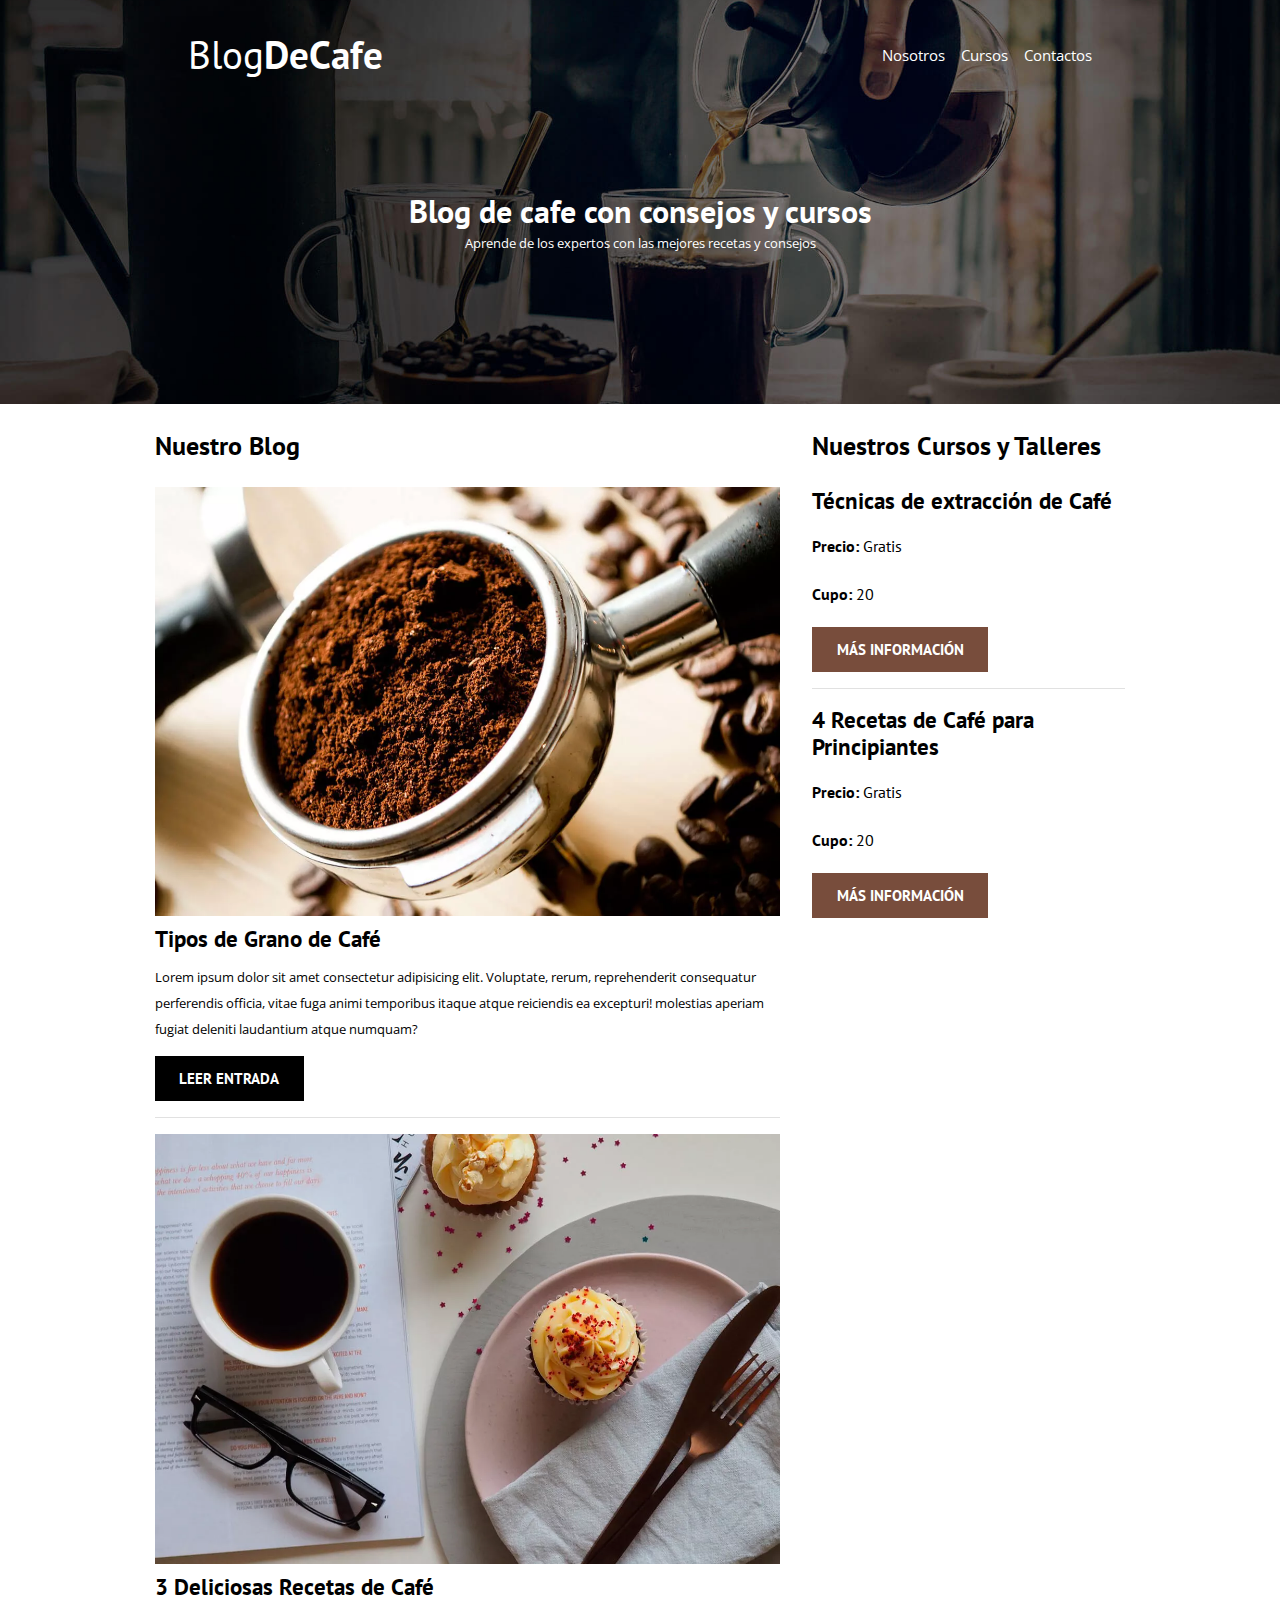
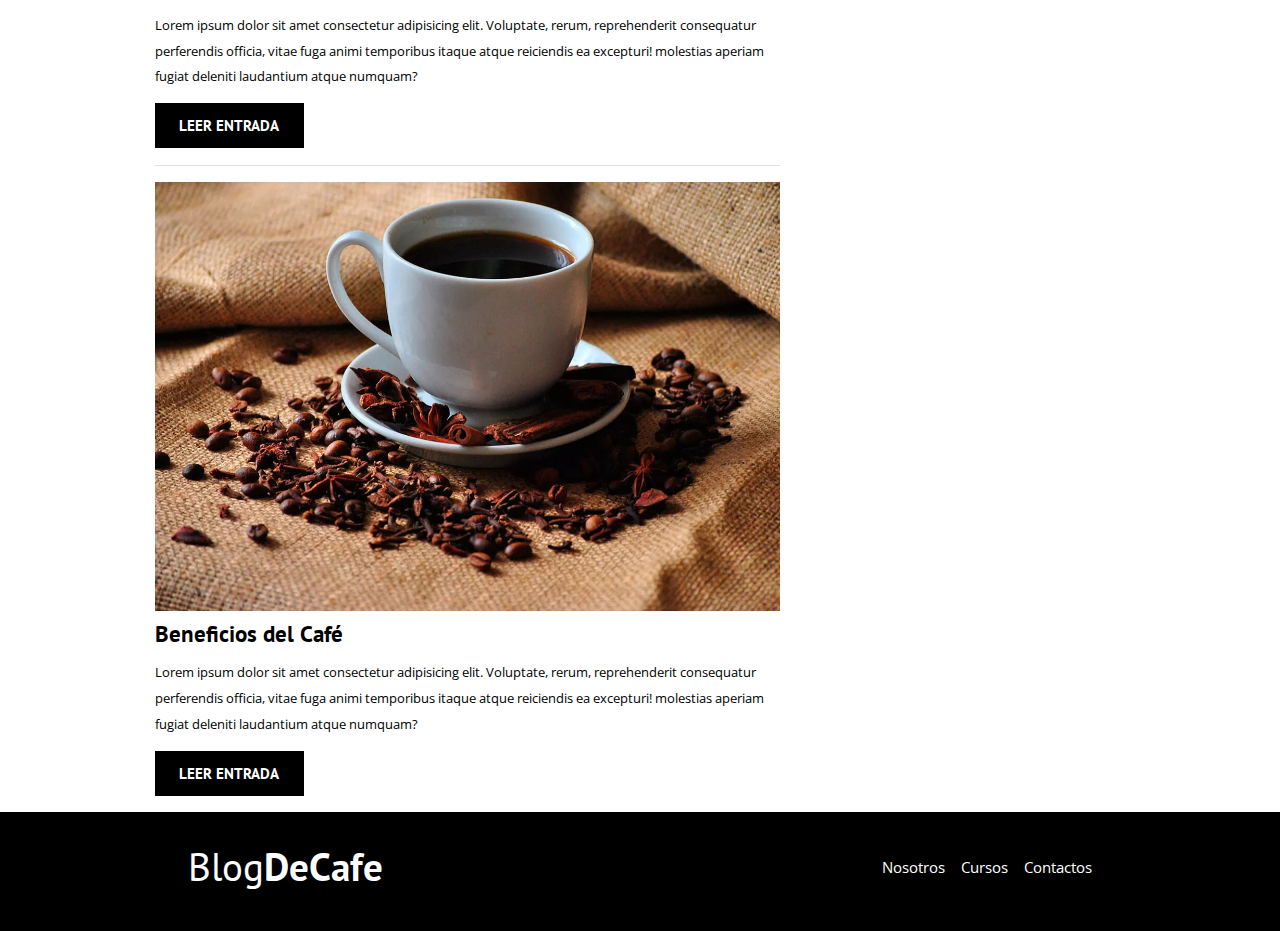
<file: index.html>
<!DOCTYPE html>
<html lang="en">
<head>
    <meta charset="UTF-8">
    <meta http-equiv="X-UA-Compatible" content="IE=edge">
    <meta name="viewport" content="width=device-width, initial-scale=1.0">
    <title>BlogDeCafe</title>

    <!--Prefetch-->
    <link rel="prefetch" href="nosotros.html" as="document">

    <!---Preload -->
    <link aria-readonly="preload" href="css/normalize.css" as="style">
    <link rel="stylesheet" href="css/normalize.css">

    <link href="https://fonts.googleapis.com/css2?family=Open+Sans&family=PT+Sans:wght@400;700&display=swap" 
    crossorigin="crossorigin" as="font">
    <link href="https://fonts.googleapis.com/css2?family=Open+Sans&family=PT+Sans:wght@400;700&display=swap" rel="stylesheet">

    <link rel="preload" href="css/style.css" as="style">
    <link rel="stylesheet" href="css/style.css">

</head>
<body>
    
    <header class="header">

        <div class="contenedor">
            <div class="barra">
                <a class="logo" href="index.html">
                    <h1 class="logo__nombre no-margin centrar-texto">Blog<span class="logo__bold">DeCafe</span></h1>
                </a>

                <nav class="navegacion">
                    <a href="nosotros.html" class="navegacion__enlace">Nosotros</a>
                    <a href="cursos.html" class="navegacion__enlace">Cursos</a>
                    <a href="contacto.html" class="navegacion__enlace">Contactos</a>
                </nav>
            </div>
        </div>

        <div class="header__texto">
            <h2 class="no-margin">Blog de cafe con consejos y cursos</h2>
            <p class="no-margin">Aprende de los expertos con las mejores recetas y consejos</p>
        </div>
    </header>

    <div class="contenedor contenido-principal">
        <main class="blog">
            <h3>Nuestro Blog</h3>

            <article class="entrada">
                <div class="entrada__imagen">
                    <picture>
                        <source loading="lazy" srcset="img/blog1.webp" type="image/webp">
                        <img loading="lazy" src="img/blog1.jpg" alt="imagen blog">
                    </picture>
                </div>

                <div class="entrada__contenido">
                    <h4 class="no-margin">Tipos de Grano de Café</h4>
                    <p>Lorem ipsum dolor sit amet consectetur adipisicing elit. Voluptate, rerum, reprehenderit consequatur
                       perferendis officia, vitae fuga animi temporibus itaque atque reiciendis ea excepturi! molestias aperiam fugiat
                       deleniti laudantium atque numquam?</p>
                       <a href="tipos.html" class="boton boton--primario">Leer Entrada</a>
                </div>
            </article>

            <article class="entrada">
                <div class="entrada__imagen">
                    <picture>
                        <source loading="lazy" srcset="img/blog2.webp" type="image/webp">
                        <img loading="lazy" src="img/blog2.jpg" alt="imagen blog">
                    </picture>
                </div>

                <div class="entrada__contenido">
                    <h4 class="no-margin">3 Deliciosas Recetas de Café</h4>
                    <p>Lorem ipsum dolor sit amet consectetur adipisicing elit. Voluptate, rerum, reprehenderit consequatur
                       perferendis officia, vitae fuga animi temporibus itaque atque reiciendis ea excepturi! molestias aperiam fugiat
                       deleniti laudantium atque numquam?</p>
                       <a href="deliciosas.html" class="boton boton--primario">Leer Entrada</a>
                </div>
            </article>

            <article class="entrada">
                <div class="entrada__imagen">
                    <picture>
                        <source loading="lazy" srcset="img/blog3.webp" type="image/webp">
                        <img loading="lazy" src="img/blog3.jpg" alt="imagen blog">
                    </picture>
                </div>

                <div class="entrada__contenido">
                    <h4 class="no-margin">Beneficios del Café</h4>
                    <p>Lorem ipsum dolor sit amet consectetur adipisicing elit. Voluptate, rerum, reprehenderit consequatur
                       perferendis officia, vitae fuga animi temporibus itaque atque reiciendis ea excepturi! molestias aperiam fugiat
                       deleniti laudantium atque numquam?</p>
                       <a href="beneficios.html" class="boton boton--primario">Leer Entrada</a>
                </div>
            </article>
        </main>
        <aside class="sidebar">
            <h3>Nuestros Cursos y Talleres</h3>

            <ul class="cursos no-padding">
                <li class="widget-curso">
                    <h4 class="no-margin">Técnicas de extracción de Café</h4>
                    <p class="widget-curso__label">Precio: 
                        <span class="widget-curso__info">Gratis</span>
                    </p>
                    <p class="widget-curso__label">Cupo: 
                        <span class="widget-curso__info">20</span>
                    </p>
                    <a href="entrada.html" class="boton boton--secundario">Más Información</a>
                </li>

                <li class="widget-curso">
                    <h4 class="no-margin">4 Recetas de Café para Principiantes</h4>
                    <p class="widget-curso__label">Precio: 
                        <span class="widget-curso__info">Gratis</span>
                    </p>
                    <p class="widget-curso__label">Cupo: 
                        <span class="widget-curso__info">20</span>
                    </p>
                    <a href="entrada.html" class="boton boton--secundario">Más Información</a>
                </li>
            </ul>
        </aside>
        
    </div>

    <footer class="footer">
        <div class="contenedor">
            <div class="barra">
                <a class="logo" href="index.html">
                    <h1 class="logo__nombre no-margin centrar-texto">Blog<span class="logo__bold">DeCafe</span></h1>
                </a>

                <nav class="navegacion">
                    <a href="nosotros.html" class="navegacion__enlace">Nosotros</a>
                    <a href="cursos.html" class="navegacion__enlace">Cursos</a>
                    <a href="contacto.html" class="navegacion__enlace">Contactos</a>
                </nav>
            </div>
        </div>
    </footer>

    <script scr="js/modernizr.js"></script>    
</body>
</html>
</file>
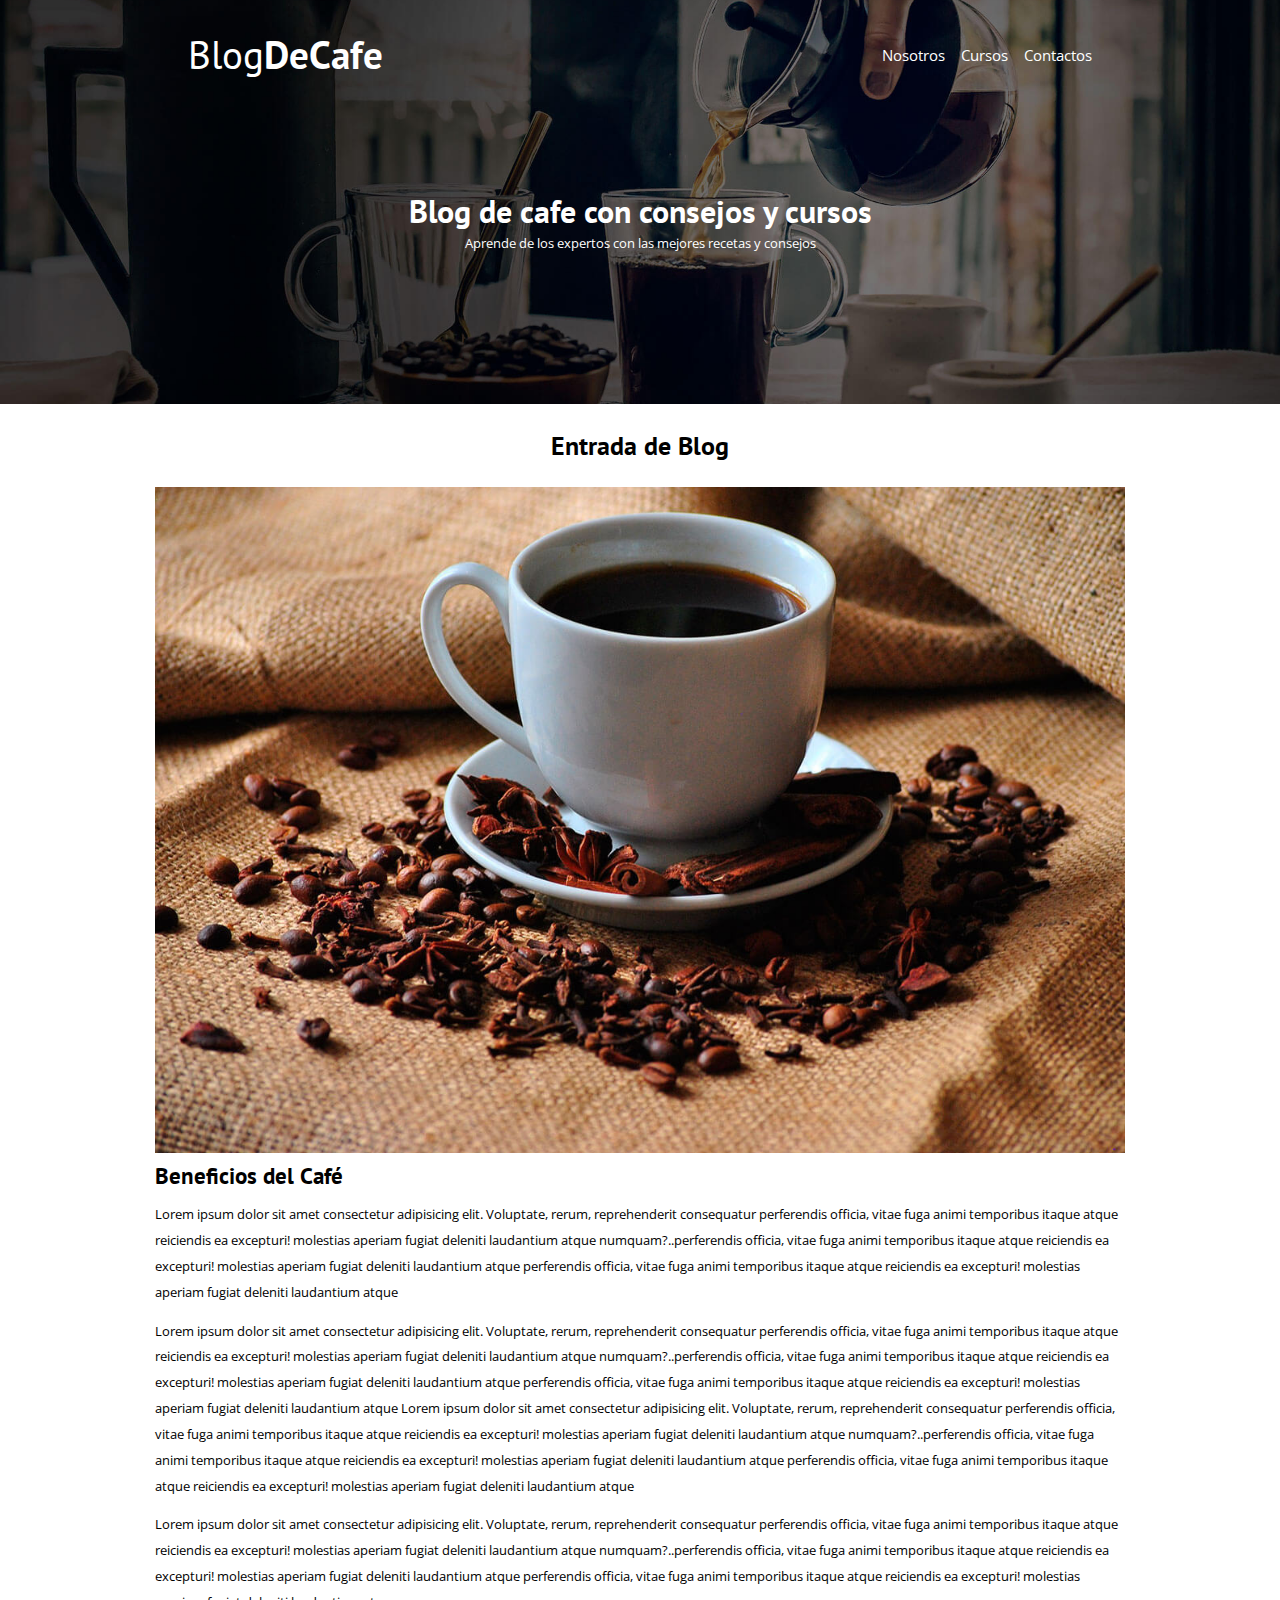
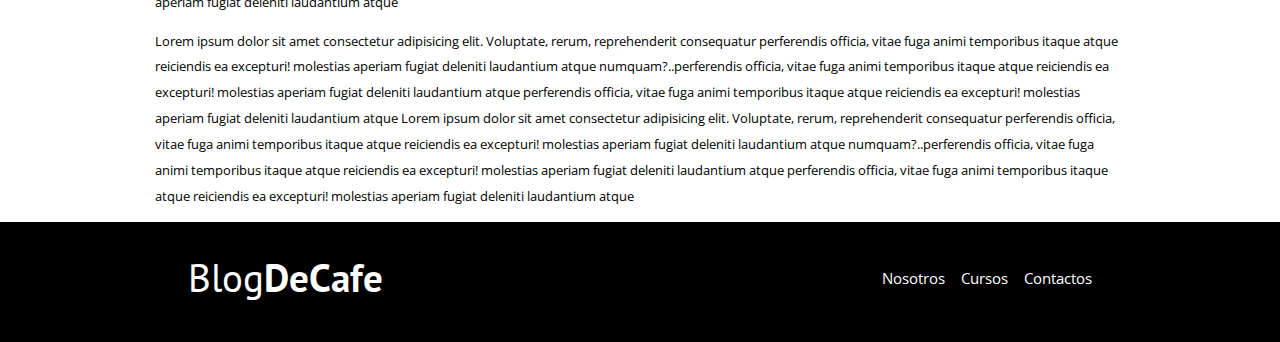
<file: beneficios.html>
<!DOCTYPE html>
<html lang="en">
<head>
    <meta charset="UTF-8">
    <meta http-equiv="X-UA-Compatible" content="IE=edge">
    <meta name="viewport" content="width=device-width, initial-scale=1.0">
    <title>BlogDeCafe</title>
    <link rel="stylesheet" href="css/normalize.css">
    <link href="https://fonts.googleapis.com/css2?family=Open+Sans&family=PT+Sans:wght@400;700&display=swap" rel="stylesheet">
    <link rel="stylesheet" href="css/style.css">
</head>
<body>
    
    <header class="header">

        <div class="contenedor">
            <div class="barra">
                <a class="logo" href="index.html">
                    <h1 class="logo__nombre no-margin centrar-texto">Blog<span class="logo__bold">DeCafe</span></h1>
                </a>

                <nav class="navegacion">
                    <a href="nosotros.html" class="navegacion__enlace">Nosotros</a>
                    <a href="cursos.html" class="navegacion__enlace">Cursos</a>
                    <a href="contacto.html" class="navegacion__enlace">Contactos</a>
                </nav>
            </div>
        </div>

        <div class="header__texto">
            <h2 class="no-margin">Blog de cafe con consejos y cursos</h2>
            <p class="no-margin">Aprende de los expertos con las mejores recetas y consejos</p>
        </div>
    </header>

    <div class="contenedor contenido-principal">
        <main class="blog">
            <h3 class="texto__blog">Entrada de Blog</h3>

            <article class="entrada">
                <div class="entrada__imagen">
                    <img class="beneficios" src="img/blog3.jpg" alt="imagen blog">
                </div>

                <div class="entrada__contenido">
                    <h4 class="no-margin">Beneficios del Café</h4>
                    <p>Lorem ipsum dolor sit amet consectetur adipisicing elit. Voluptate, rerum, reprehenderit consequatur
                        perferendis officia, vitae fuga animi temporibus itaque atque reiciendis ea excepturi! molestias aperiam fugiat
                        deleniti laudantium atque numquam?..perferendis officia, vitae fuga animi temporibus itaque atque reiciendis ea 
                        excepturi! molestias aperiam fugiat deleniti laudantium atque perferendis officia, vitae fuga animi temporibus 
                        itaque atque reiciendis ea excepturi! molestias aperiam fugiat deleniti laudantium atque</p>
 
                     <p>Lorem ipsum dolor sit amet consectetur adipisicing elit. Voluptate, rerum, reprehenderit consequatur
                         perferendis officia, vitae fuga animi temporibus itaque atque reiciendis ea excepturi! molestias aperiam fugiat
                         deleniti laudantium atque numquam?..perferendis officia, vitae fuga animi temporibus itaque atque reiciendis ea 
                         excepturi! molestias aperiam fugiat deleniti laudantium atque perferendis officia, vitae fuga animi temporibus 
                         itaque atque reiciendis ea excepturi! molestias aperiam fugiat deleniti laudantium atque
                         Lorem ipsum dolor sit amet consectetur adipisicing elit. Voluptate, rerum, reprehenderit consequatur
                         perferendis officia, vitae fuga animi temporibus itaque atque reiciendis ea excepturi! molestias aperiam fugiat
                         deleniti laudantium atque numquam?..perferendis officia, vitae fuga animi temporibus itaque atque reiciendis ea 
                         excepturi! molestias aperiam fugiat deleniti laudantium atque perferendis officia, vitae fuga animi temporibus 
                         itaque atque reiciendis ea excepturi! molestias aperiam fugiat deleniti laudantium atque</p> 
 
                     <p>Lorem ipsum dolor sit amet consectetur adipisicing elit. Voluptate, rerum, reprehenderit consequatur
                         perferendis officia, vitae fuga animi temporibus itaque atque reiciendis ea excepturi! molestias aperiam fugiat
                         deleniti laudantium atque numquam?..perferendis officia, vitae fuga animi temporibus itaque atque reiciendis ea 
                         excepturi! molestias aperiam fugiat deleniti laudantium atque perferendis officia, vitae fuga animi temporibus 
                         itaque atque reiciendis ea excepturi! molestias aperiam fugiat deleniti laudantium atque</p>
      
                     <p>Lorem ipsum dolor sit amet consectetur adipisicing elit. Voluptate, rerum, reprehenderit consequatur
                         perferendis officia, vitae fuga animi temporibus itaque atque reiciendis ea excepturi! molestias aperiam fugiat
                         deleniti laudantium atque numquam?..perferendis officia, vitae fuga animi temporibus itaque atque reiciendis ea 
                         excepturi! molestias aperiam fugiat deleniti laudantium atque perferendis officia, vitae fuga animi temporibus 
                         itaque atque reiciendis ea excepturi! molestias aperiam fugiat deleniti laudantium atque
                         Lorem ipsum dolor sit amet consectetur adipisicing elit. Voluptate, rerum, reprehenderit consequatur
                         perferendis officia, vitae fuga animi temporibus itaque atque reiciendis ea excepturi! molestias aperiam fugiat
                         deleniti laudantium atque numquam?..perferendis officia, vitae fuga animi temporibus itaque atque reiciendis ea 
                         excepturi! molestias aperiam fugiat deleniti laudantium atque perferendis officia, vitae fuga animi temporibus 
                         itaque atque reiciendis ea excepturi! molestias aperiam fugiat deleniti laudantium atque</p> 
                </div>
            </article>
        </main>
        
    </div>

    <footer class="footer">
        <div class="contenedor">
            <div class="barra">
                <a class="logo" href="index.html">
                    <h1 class="logo__nombre no-margin centrar-texto">Blog<span class="logo__bold">DeCafe</span></h1>
                </a>

                <nav class="navegacion">
                    <a href="nosotros.html" class="navegacion__enlace">Nosotros</a>
                    <a href="cursos.html" class="navegacion__enlace">Cursos</a>
                    <a href="contacto.html" class="navegacion__enlace">Contactos</a>
                </nav>
            </div>
        </div>
    </footer>

</body>
</html>
</file>
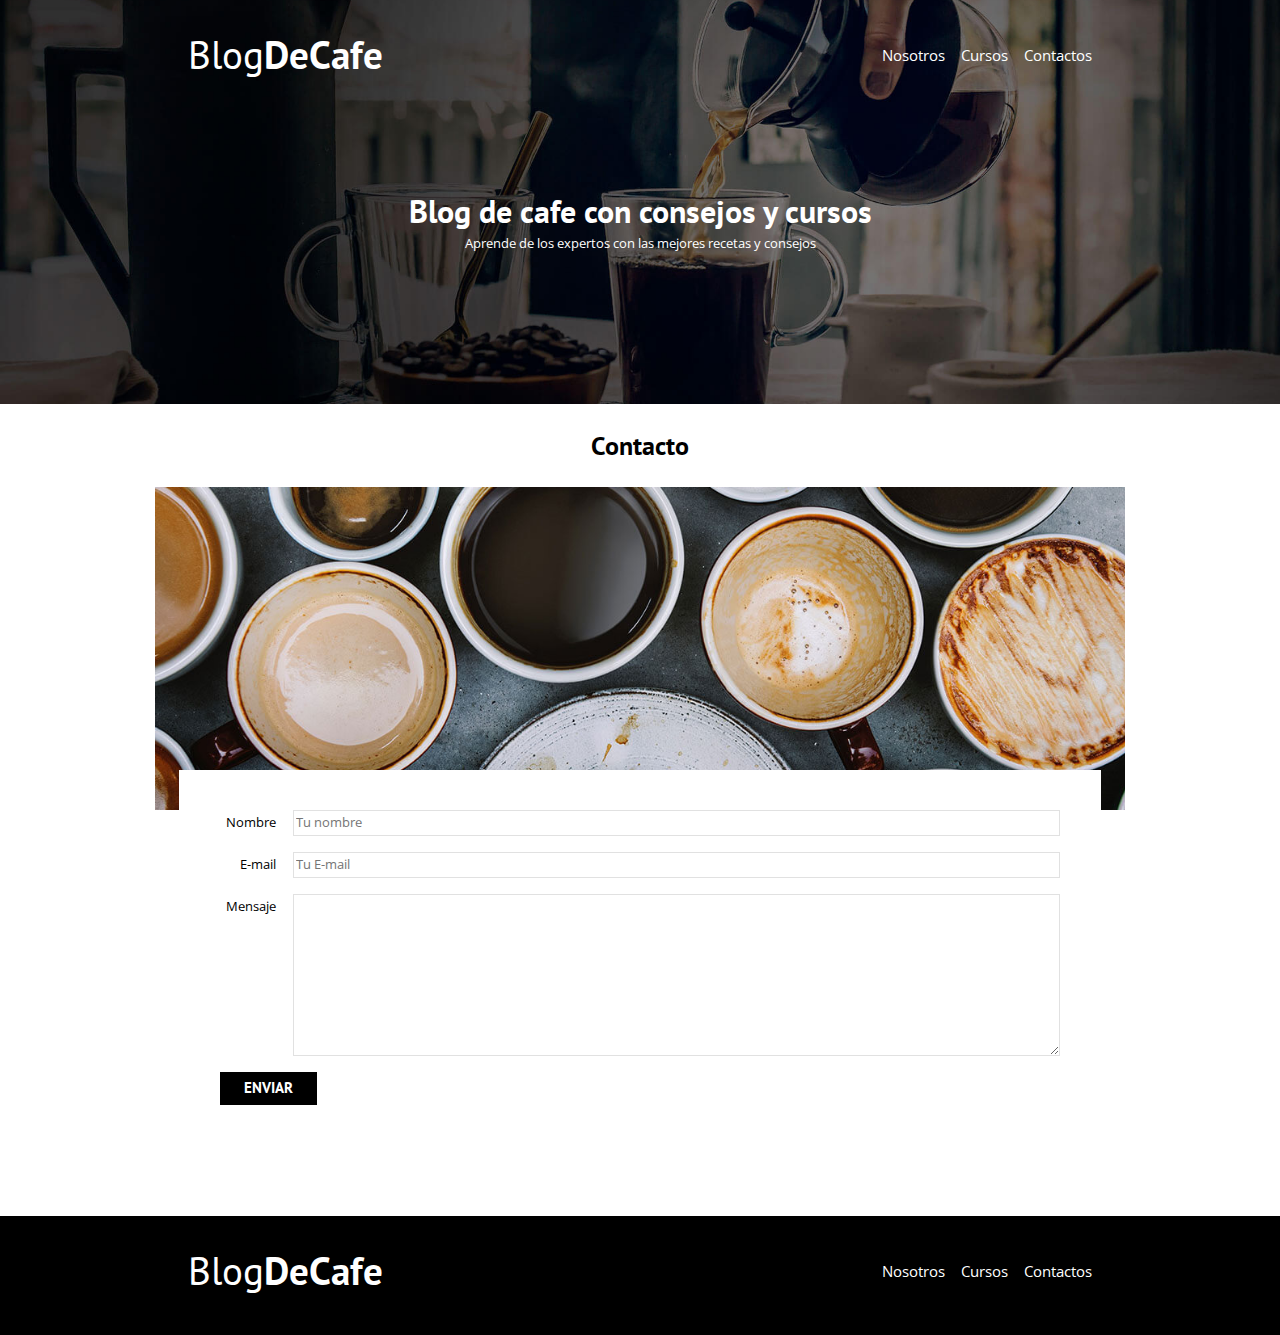
<file: contacto.html>
<!DOCTYPE html>
<html lang="en">
<head>
    <meta charset="UTF-8">
    <meta http-equiv="X-UA-Compatible" content="IE=edge">
    <meta name="viewport" content="width=device-width, initial-scale=1.0">
    <title>BlogDeCafe</title>
    <link rel="stylesheet" href="css/normalize.css">
    <link href="https://fonts.googleapis.com/css2?family=Open+Sans&family=PT+Sans:wght@400;700&display=swap" rel="stylesheet">
    <link rel="stylesheet" href="css/style.css">
</head>
<body>
    
    <header class="header">

        <div class="contenedor">
            <div class="barra">
                <a class="logo" href="index.html">
                    <h1 class="logo__nombre no-margin centrar-texto">Blog<span class="logo__bold">DeCafe</span></h1>
                </a>

                <nav class="navegacion">
                    <a href="nosotros.html" class="navegacion__enlace">Nosotros</a>
                    <a href="cursos.html" class="navegacion__enlace">Cursos</a>
                    <a href="contacto.html" class="navegacion__enlace">Contactos</a>
                </nav>
            </div>
        </div>

        <div class="header__texto">
            <h2 class="no-margin">Blog de cafe con consejos y cursos</h2>
            <p class="no-margin">Aprende de los expertos con las mejores recetas y consejos</p>
        </div>
    </header>

    <main class="contenedor">
        <h3 class="centrar-texto">Contacto</h3>
        
        <div class="contacto-bg"></div>

        <form class="formulario">
            <div class="campo">
                <label class="campo__label" for="nombre">Nombre</label>
                <input class="campo__field" type="text" placeholder="Tu nombre" id="nombre">
            </div>
            <div class="campo">
                <label class="campo__label" for="email">E-mail</label>
                <input class="campo__field" type="email" placeholder="Tu E-mail" id="email">
            </div>
            <div class="campo">
                <label class="campo__label" for="mensaje">Mensaje</label>
                <textarea class="campo__field campo__field--textarea" id="mensaje"></textarea>
            </div>

            <div class="campo">
                <input type="submit" value="Enviar" class="boton boton--primario">
            </div>
        </form>
    </main>

    <footer class="footer footer__imagen">
        <div class="contenedor">
            <div class="barra">
                <a class="logo" href="index.html">
                    <h1 class="logo__nombre no-margin centrar-texto">Blog<span class="logo__bold">DeCafe</span></h1>
                </a>

                <nav class="navegacion">
                    <a href="nosotros.html" class="navegacion__enlace">Nosotros</a>
                    <a href="cursos.html" class="navegacion__enlace">Cursos</a>
                    <a href="contacto.html" class="navegacion__enlace">Contactos</a>
                </nav>
            </div>
        </div>
    </footer>

</body>
</html>
</file>
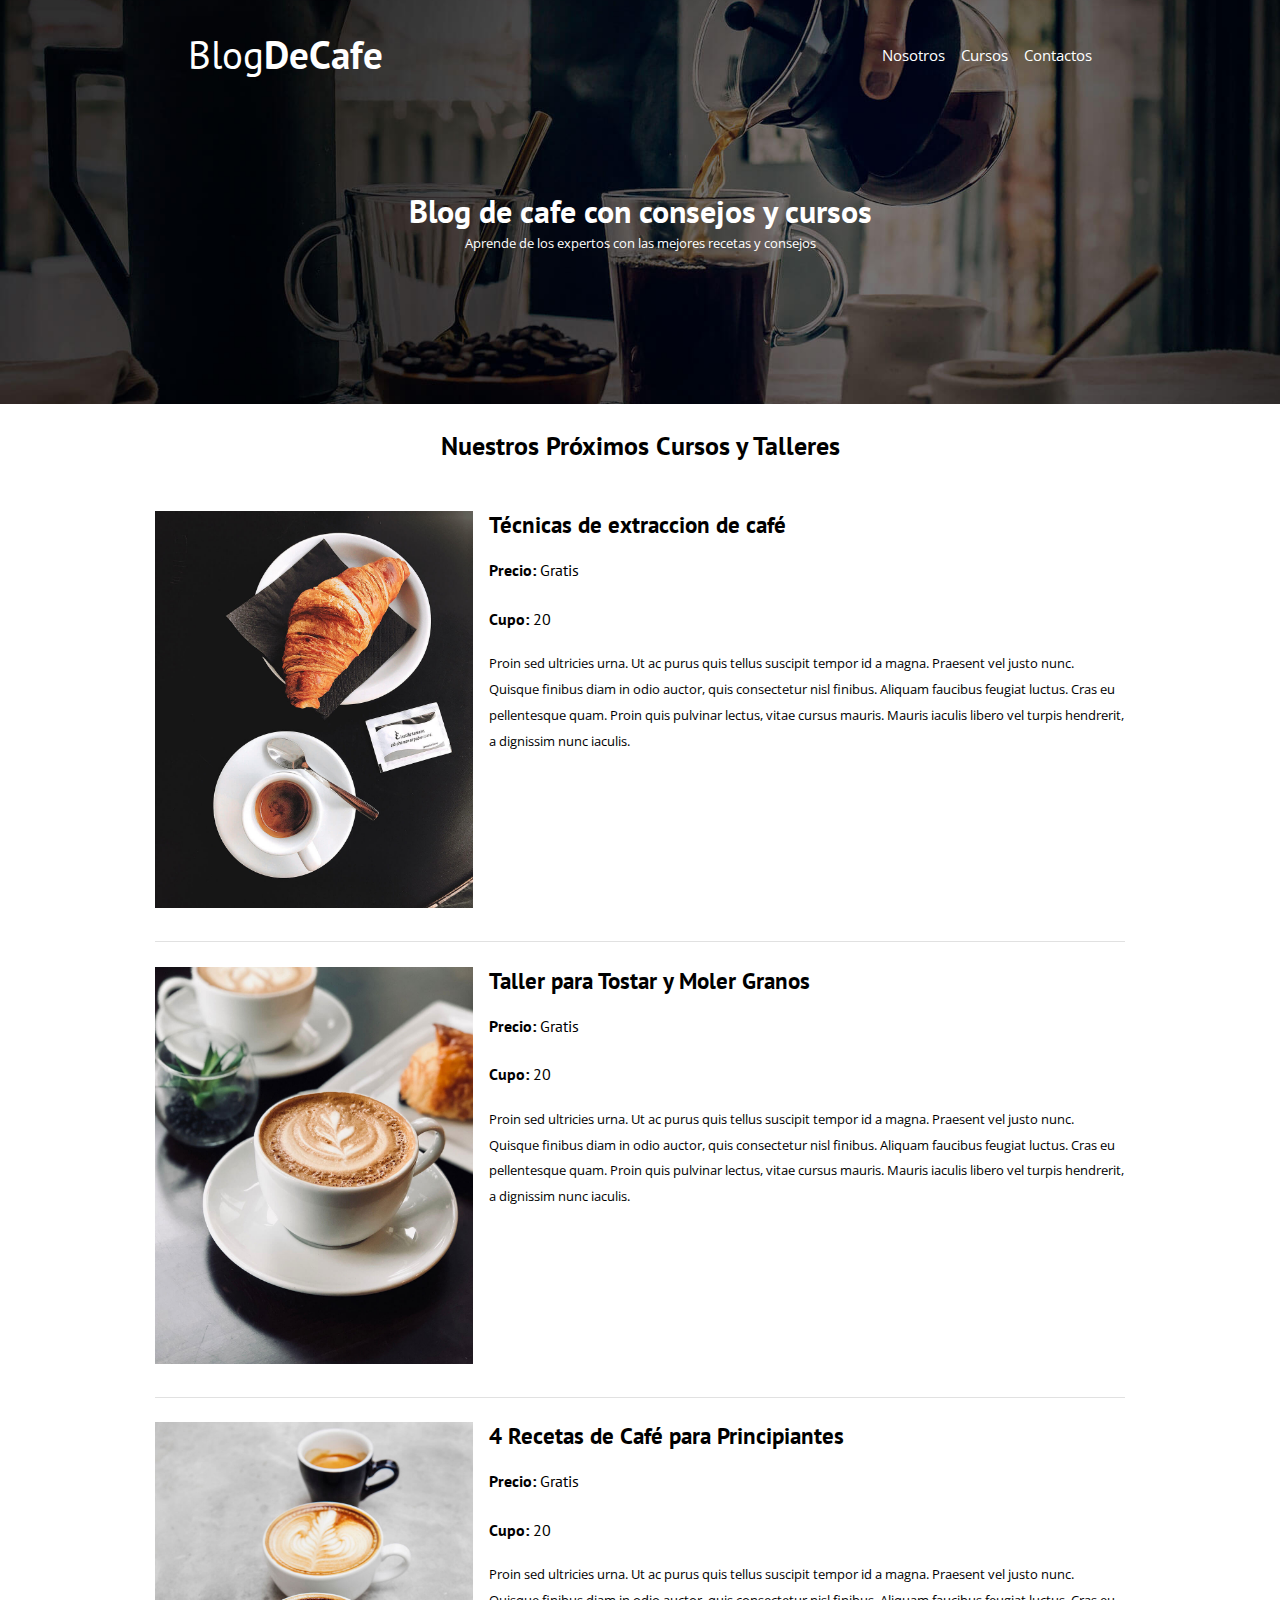
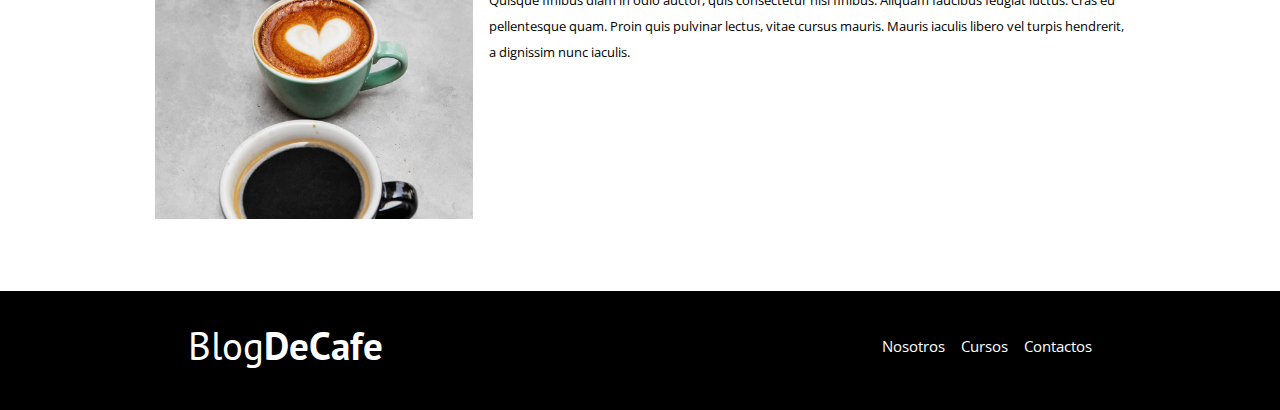
<file: cursos.html>
<!DOCTYPE html>
<html lang="en">
<head>
    <meta charset="UTF-8">
    <meta http-equiv="X-UA-Compatible" content="IE=edge">
    <meta name="viewport" content="width=device-width, initial-scale=1.0">
    <title>BlogDeCafe</title>
    <link rel="stylesheet" href="css/normalize.css">
    <link href="https://fonts.googleapis.com/css2?family=Open+Sans&family=PT+Sans:wght@400;700&display=swap" rel="stylesheet">
    <link rel="stylesheet" href="css/style.css">
</head>
<body>
    
    <header class="header">

        <div class="contenedor">
            <div class="barra">
                <a class="logo" href="index.html">
                    <h1 class="logo__nombre no-margin centrar-texto">Blog<span class="logo__bold">DeCafe</span></h1>
                </a>

                <nav class="navegacion">
                    <a href="nosotros.html" class="navegacion__enlace">Nosotros</a>
                    <a href="cursos.html" class="navegacion__enlace">Cursos</a>
                    <a href="contacto.html" class="navegacion__enlace">Contactos</a>
                </nav>
            </div>
        </div>

        <div class="header__texto">
            <h2 class="no-margin">Blog de cafe con consejos y cursos</h2>
            <p class="no-margin">Aprende de los expertos con las mejores recetas y consejos</p>
        </div>
    </header>

    <main class="contenedor">
        <h3 class="centrar-texto">Nuestros Próximos Cursos y Talleres</h3>
        
        <div class="curso">
            <div class="curso__imagen">
                <img src="img/curso1.jpg" alt="Imagen del curso">
            </div>

            <div class="curso__informacion">
                <h4 class="no-margin">Técnicas de extraccion de café</h4>
                <p class="curso__label">Precio: 
                    <span class="curso__info">Gratis</span>
                </p>
                <p class="curso__label">Cupo: 
                    <span class="curso__info">20</span>
                </p>
                <p class="curso__descripcion">
                    Proin sed ultricies urna. Ut ac purus quis tellus suscipit tempor id a magna. Praesent vel 
                    justo nunc. Quisque finibus diam in odio auctor, quis consectetur nisl finibus. 
                    Aliquam faucibus feugiat luctus. Cras eu pellentesque quam. Proin quis pulvinar lectus, 
                    vitae cursus mauris. Mauris iaculis libero vel turpis hendrerit, a dignissim nunc iaculis. 
                </p>
            </div> <!--.curso-informacion-->
        </div> <!--.curso-->

        <div class="curso">
            <div class="curso__imagen">
                <img src="img/curso2.jpg" alt="Imagen del curso">
            </div>

            <div class="curso__informacion">
                <h4 class="no-margin">Taller para Tostar y Moler Granos</h4>
                <p class="curso__label">Precio: 
                    <span class="curso__info">Gratis</span>
                </p>
                <p class="curso__label">Cupo: 
                    <span class="curso__info">20</span>
                </p>
                <p class="curso__descripcion">
                    Proin sed ultricies urna. Ut ac purus quis tellus suscipit tempor id a magna. Praesent vel 
                    justo nunc. Quisque finibus diam in odio auctor, quis consectetur nisl finibus. 
                    Aliquam faucibus feugiat luctus. Cras eu pellentesque quam. Proin quis pulvinar lectus, 
                    vitae cursus mauris. Mauris iaculis libero vel turpis hendrerit, a dignissim nunc iaculis. 
                </p>
            </div> <!--.curso-informacion-->
        </div> <!--.curso-->

        <div class="curso">
            <div class="curso__imagen">
                <img src="img/curso3.jpg" alt="Imagen del curso">
            </div>

            <div class="curso__informacion">
                <h4 class="no-margin">4 Recetas de Café para Principiantes</h4>
                <p class="curso__label">Precio: 
                    <span class="curso__info">Gratis</span>
                </p>
                <p class="curso__label">Cupo: 
                    <span class="curso__info">20</span>
                </p>
                <p class="curso__descripcion">
                    Proin sed ultricies urna. Ut ac purus quis tellus suscipit tempor id a magna. Praesent vel 
                    justo nunc. Quisque finibus diam in odio auctor, quis consectetur nisl finibus. 
                    Aliquam faucibus feugiat luctus. Cras eu pellentesque quam. Proin quis pulvinar lectus, 
                    vitae cursus mauris. Mauris iaculis libero vel turpis hendrerit, a dignissim nunc iaculis. 
                </p>
            </div> <!--.curso-informacion-->
        </div> <!--.curso-->

    </main>

    <footer class="footer footer__imagen">
        <div class="contenedor">
            <div class="barra">
                <a class="logo" href="index.html">
                    <h1 class="logo__nombre no-margin centrar-texto">Blog<span class="logo__bold">DeCafe</span></h1>
                </a>

                <nav class="navegacion">
                    <a href="nosotros.html" class="navegacion__enlace">Nosotros</a>
                    <a href="cursos.html" class="navegacion__enlace">Cursos</a>
                    <a href="contacto.html" class="navegacion__enlace">Contactos</a>
                </nav>
            </div>
        </div>
    </footer>

</body>
</html>
</file>
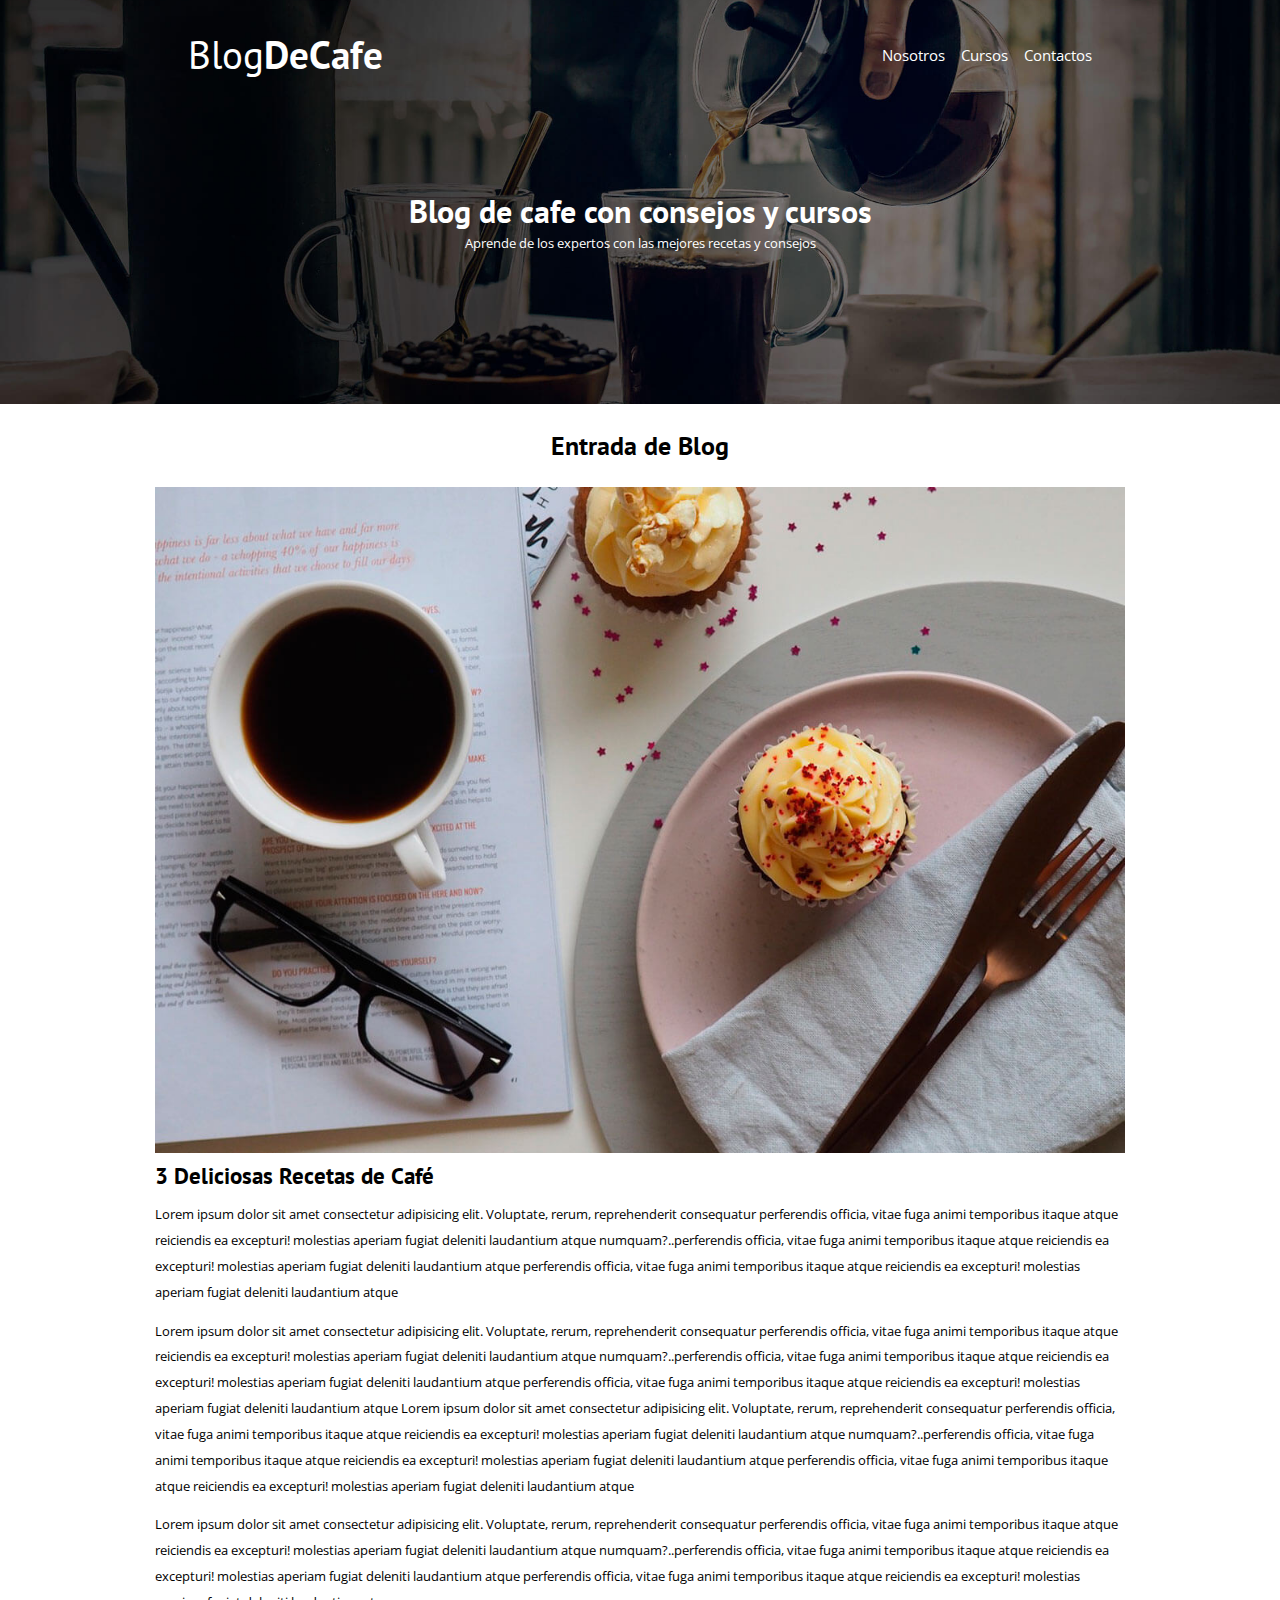
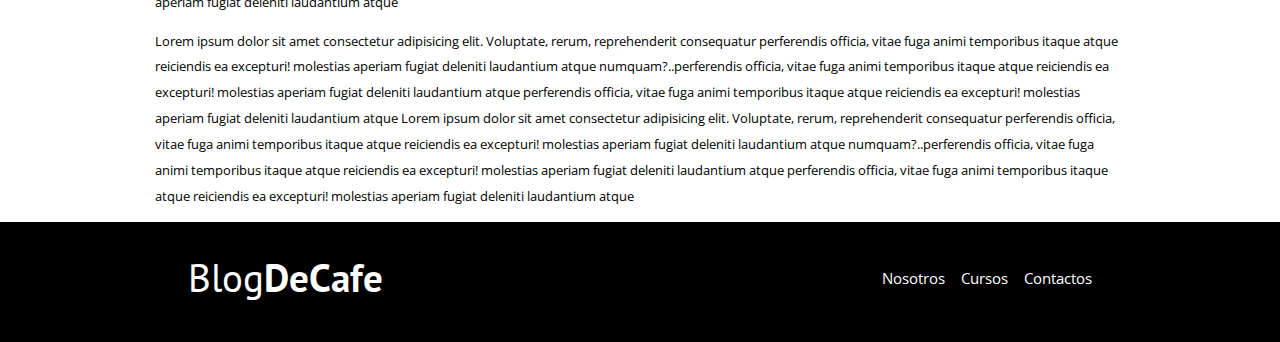
<file: deliciosas.html>
<!DOCTYPE html>
<html lang="en">
<head>
    <meta charset="UTF-8">
    <meta http-equiv="X-UA-Compatible" content="IE=edge">
    <meta name="viewport" content="width=device-width, initial-scale=1.0">
    <title>BlogDeCafe</title>
    <link rel="stylesheet" href="css/normalize.css">
    <link href="https://fonts.googleapis.com/css2?family=Open+Sans&family=PT+Sans:wght@400;700&display=swap" rel="stylesheet">
    <link rel="stylesheet" href="css/style.css">
</head>
<body>
    
    <header class="header">

        <div class="contenedor">
            <div class="barra">
                <a class="logo" href="index.html">
                    <h1 class="logo__nombre no-margin centrar-texto">Blog<span class="logo__bold">DeCafe</span></h1>
                </a>

                <nav class="navegacion">
                    <a href="nosotros.html" class="navegacion__enlace">Nosotros</a>
                    <a href="cursos.html" class="navegacion__enlace">Cursos</a>
                    <a href="contacto.html" class="navegacion__enlace">Contactos</a>
                </nav>
            </div>
        </div>

        <div class="header__texto">
            <h2 class="no-margin">Blog de cafe con consejos y cursos</h2>
            <p class="no-margin">Aprende de los expertos con las mejores recetas y consejos</p>
        </div>
    </header>

    <div class="contenedor contenido-principal">
        <main class="blog">
            <h3 class="texto__blog">Entrada de Blog</h3>

            <article class="entrada">
                <div class="entrada__imagen">
                    <img class="deliciosas" src="img/blog2.jpg" alt="imagen blog">
                </div>

                <div class="entrada__contenido">
                    <h4 class="no-margin">3 Deliciosas Recetas de Café</h4>
                    <p>Lorem ipsum dolor sit amet consectetur adipisicing elit. Voluptate, rerum, reprehenderit consequatur
                        perferendis officia, vitae fuga animi temporibus itaque atque reiciendis ea excepturi! molestias aperiam fugiat
                        deleniti laudantium atque numquam?..perferendis officia, vitae fuga animi temporibus itaque atque reiciendis ea 
                        excepturi! molestias aperiam fugiat deleniti laudantium atque perferendis officia, vitae fuga animi temporibus 
                        itaque atque reiciendis ea excepturi! molestias aperiam fugiat deleniti laudantium atque</p>
 
                     <p>Lorem ipsum dolor sit amet consectetur adipisicing elit. Voluptate, rerum, reprehenderit consequatur
                         perferendis officia, vitae fuga animi temporibus itaque atque reiciendis ea excepturi! molestias aperiam fugiat
                         deleniti laudantium atque numquam?..perferendis officia, vitae fuga animi temporibus itaque atque reiciendis ea 
                         excepturi! molestias aperiam fugiat deleniti laudantium atque perferendis officia, vitae fuga animi temporibus 
                         itaque atque reiciendis ea excepturi! molestias aperiam fugiat deleniti laudantium atque
                         Lorem ipsum dolor sit amet consectetur adipisicing elit. Voluptate, rerum, reprehenderit consequatur
                         perferendis officia, vitae fuga animi temporibus itaque atque reiciendis ea excepturi! molestias aperiam fugiat
                         deleniti laudantium atque numquam?..perferendis officia, vitae fuga animi temporibus itaque atque reiciendis ea 
                         excepturi! molestias aperiam fugiat deleniti laudantium atque perferendis officia, vitae fuga animi temporibus 
                         itaque atque reiciendis ea excepturi! molestias aperiam fugiat deleniti laudantium atque</p> 
 
                     <p>Lorem ipsum dolor sit amet consectetur adipisicing elit. Voluptate, rerum, reprehenderit consequatur
                         perferendis officia, vitae fuga animi temporibus itaque atque reiciendis ea excepturi! molestias aperiam fugiat
                         deleniti laudantium atque numquam?..perferendis officia, vitae fuga animi temporibus itaque atque reiciendis ea 
                         excepturi! molestias aperiam fugiat deleniti laudantium atque perferendis officia, vitae fuga animi temporibus 
                         itaque atque reiciendis ea excepturi! molestias aperiam fugiat deleniti laudantium atque</p>
      
                     <p>Lorem ipsum dolor sit amet consectetur adipisicing elit. Voluptate, rerum, reprehenderit consequatur
                         perferendis officia, vitae fuga animi temporibus itaque atque reiciendis ea excepturi! molestias aperiam fugiat
                         deleniti laudantium atque numquam?..perferendis officia, vitae fuga animi temporibus itaque atque reiciendis ea 
                         excepturi! molestias aperiam fugiat deleniti laudantium atque perferendis officia, vitae fuga animi temporibus 
                         itaque atque reiciendis ea excepturi! molestias aperiam fugiat deleniti laudantium atque
                         Lorem ipsum dolor sit amet consectetur adipisicing elit. Voluptate, rerum, reprehenderit consequatur
                         perferendis officia, vitae fuga animi temporibus itaque atque reiciendis ea excepturi! molestias aperiam fugiat
                         deleniti laudantium atque numquam?..perferendis officia, vitae fuga animi temporibus itaque atque reiciendis ea 
                         excepturi! molestias aperiam fugiat deleniti laudantium atque perferendis officia, vitae fuga animi temporibus 
                         itaque atque reiciendis ea excepturi! molestias aperiam fugiat deleniti laudantium atque</p> 
                </div>
            </article>

        </main>
        
    </div>

    <footer class="footer">
        <div class="contenedor">
            <div class="barra">
                <a class="logo" href="index.html">
                    <h1 class="logo__nombre no-margin centrar-texto">Blog<span class="logo__bold">DeCafe</span></h1>
                </a>

                <nav class="navegacion">
                    <a href="nosotros.html" class="navegacion__enlace">Nosotros</a>
                    <a href="cursos.html" class="navegacion__enlace">Cursos</a>
                    <a href="contacto.html" class="navegacion__enlace">Contactos</a>
                </nav>
            </div>
        </div>
    </footer>

</body>
</html>
</file>
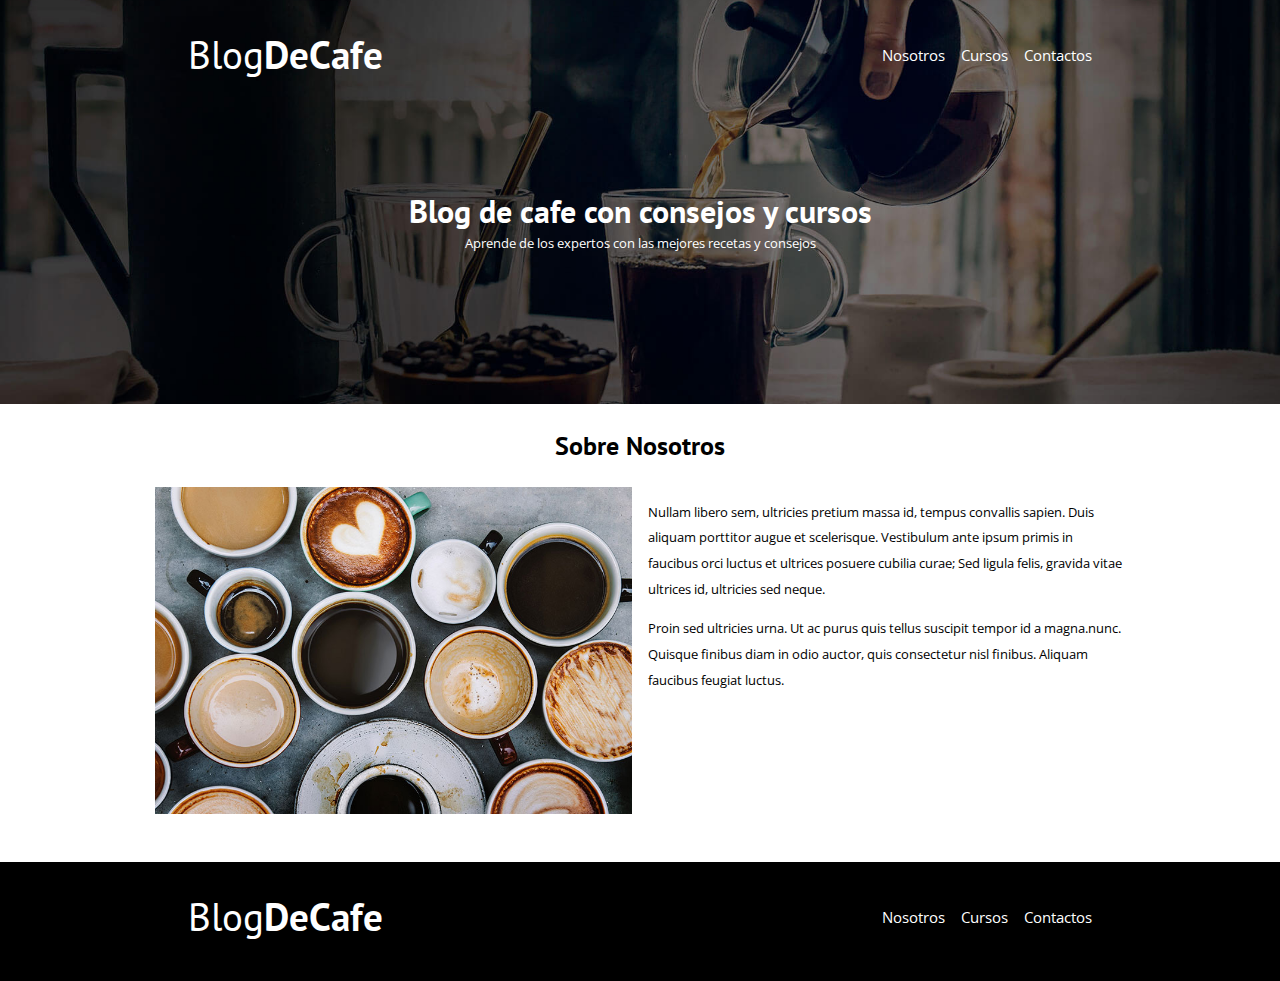
<file: nosotros.html>
<!DOCTYPE html>
<html lang="en">
<head>
    <meta charset="UTF-8">
    <meta http-equiv="X-UA-Compatible" content="IE=edge">
    <meta name="viewport" content="width=device-width, initial-scale=1.0">
    <title>BlogDeCafe</title>
    <link rel="stylesheet" href="css/normalize.css">
    <link href="https://fonts.googleapis.com/css2?family=Open+Sans&family=PT+Sans:wght@400;700&display=swap" rel="stylesheet">
    <link rel="stylesheet" href="css/style.css">
</head>
<body>
    
    <header class="header">

        <div class="contenedor">
            <div class="barra">
                <a class="logo" href="index.html">
                    <h1 class="logo__nombre no-margin centrar-texto">Blog<span class="logo__bold">DeCafe</span></h1>
                </a>

                <nav class="navegacion">
                    <a href="nosotros.html" class="navegacion__enlace">Nosotros</a>
                    <a href="cursos.html" class="navegacion__enlace">Cursos</a>
                    <a href="contacto.html" class="navegacion__enlace">Contactos</a>
                </nav>
            </div>
        </div>

        <div class="header__texto">
            <h2 class="no-margin">Blog de cafe con consejos y cursos</h2>
            <p class="no-margin">Aprende de los expertos con las mejores recetas y consejos</p>
        </div>
    </header>

    <main class="contenedor">
        <h3 class="centrar-texto">Sobre Nosotros</h3>
        
        <div class="sobre-nosotros">
            <div class="sobre-nosotros__imagen">
                <img src="img/nosotros.jpg" alt="imagen nosotros">
            </div>

            <div class="sobre-nosotros__texto">
                    <p>Nullam libero sem, ultricies pretium massa id, tempus convallis sapien. Duis aliquam porttitor 
                    augue et scelerisque. Vestibulum ante ipsum primis in faucibus orci luctus et ultrices posuere 
                    cubilia curae; Sed ligula felis, gravida vitae ultrices id, ultricies sed neque.</p>

                    <p>Proin sed ultricies urna. Ut ac purus quis tellus suscipit tempor id a magna.nunc.
                    Quisque finibus diam in odio auctor, quis consectetur nisl finibus. Aliquam faucibus feugiat luctus. </p>
            </div>
        </div>
    </main>

    <footer class="footer footer__imagen">
        <div class="contenedor">
            <div class="barra">
                <a class="logo" href="index.html">
                    <h1 class="logo__nombre no-margin centrar-texto">Blog<span class="logo__bold">DeCafe</span></h1>
                </a>

                <nav class="navegacion">
                    <a href="nosotros.html" class="navegacion__enlace">Nosotros</a>
                    <a href="cursos.html" class="navegacion__enlace">Cursos</a>
                    <a href="contacto.html" class="navegacion__enlace">Contactos</a>
                </nav>
            </div>
        </div>
    </footer>

</body>
</html>
</file>
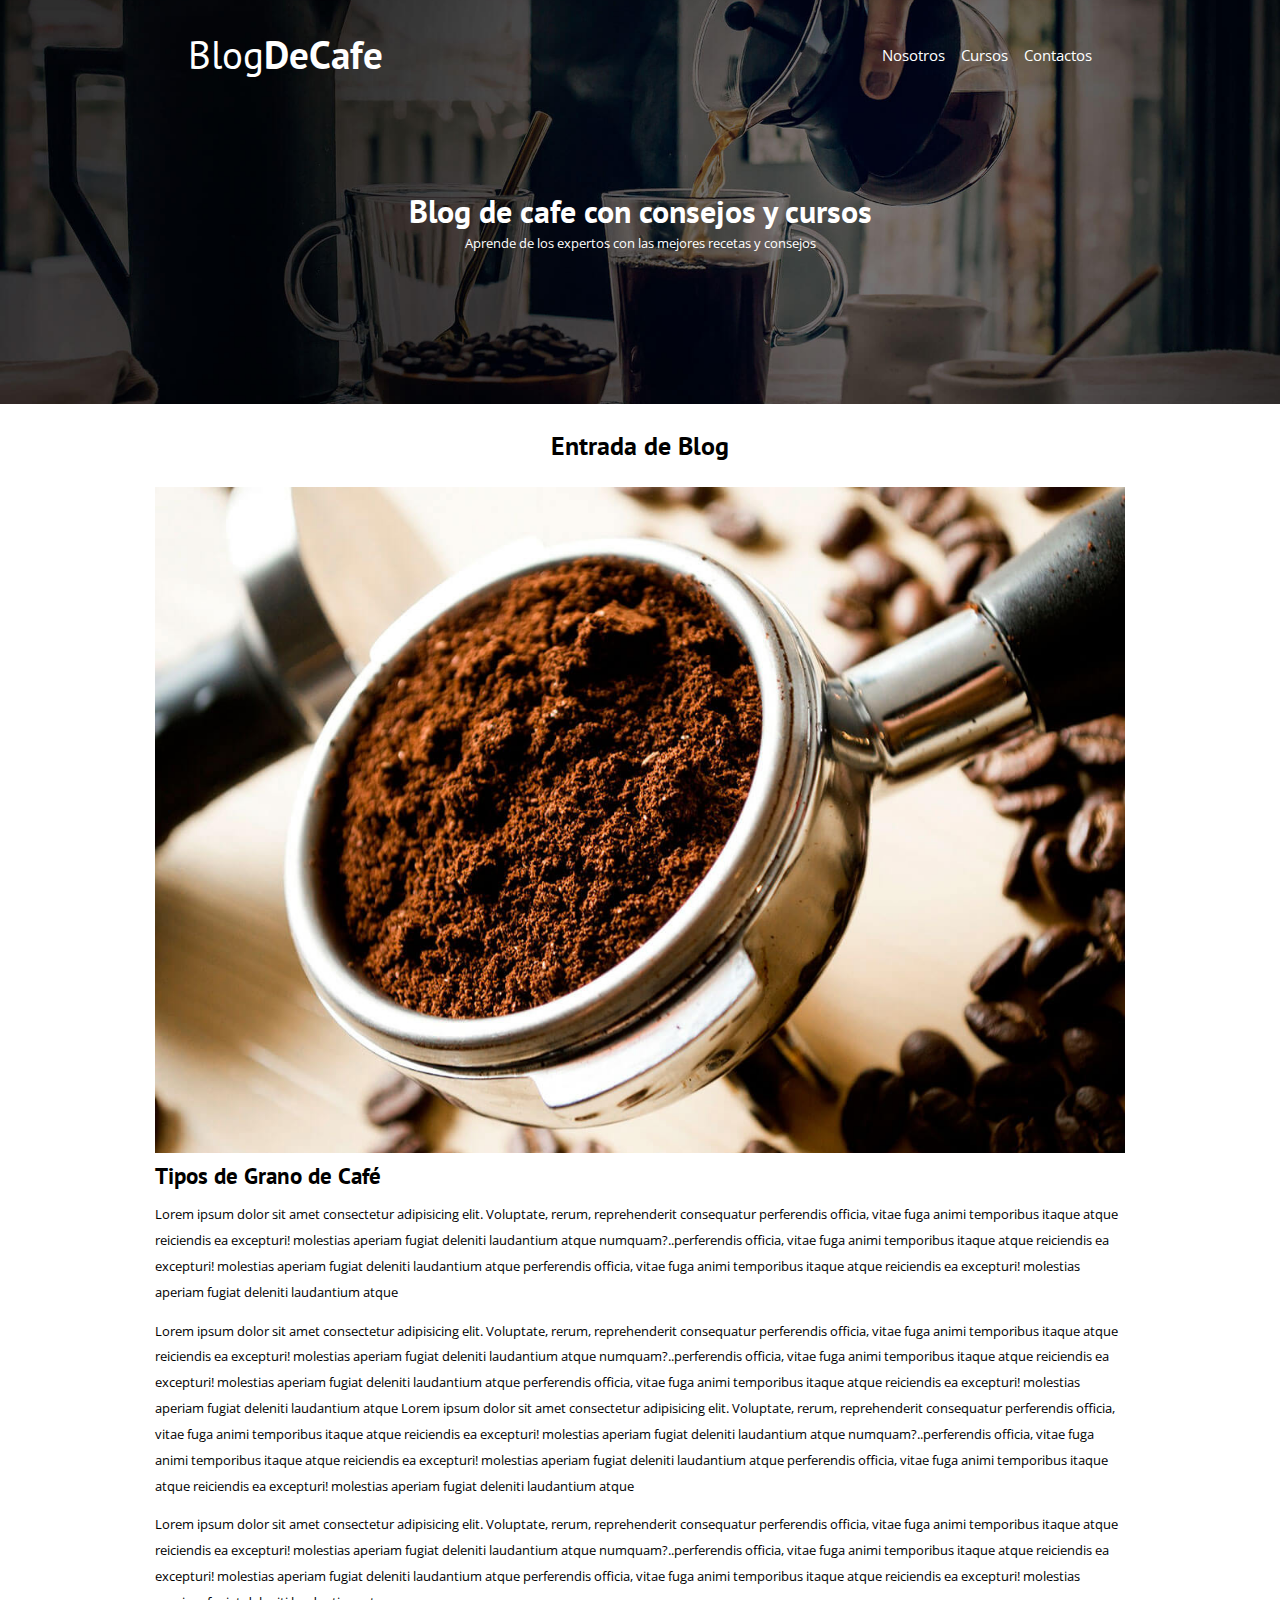
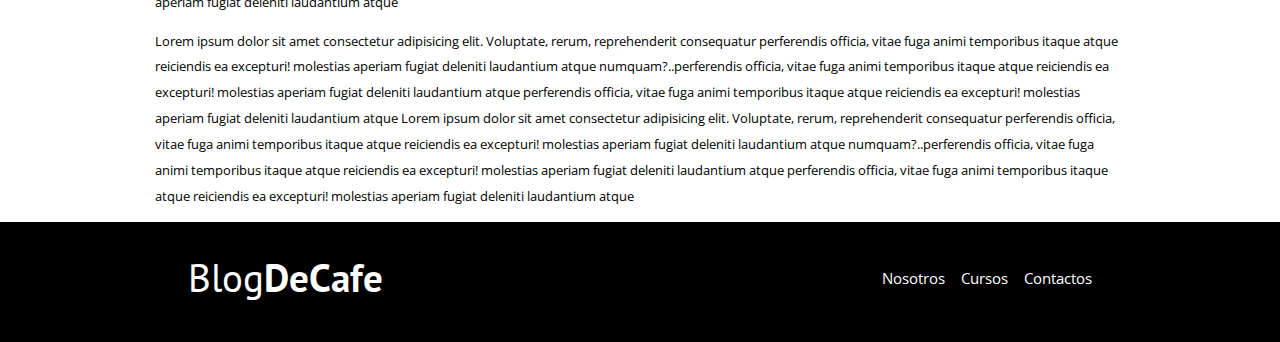
<file: tipos.html>
<!DOCTYPE html>
<html lang="en">
<head>
    <meta charset="UTF-8">
    <meta http-equiv="X-UA-Compatible" content="IE=edge">
    <meta name="viewport" content="width=device-width, initial-scale=1.0">
    <title>BlogDeCafe</title>
    <link rel="stylesheet" href="css/normalize.css">
    <link href="https://fonts.googleapis.com/css2?family=Open+Sans&family=PT+Sans:wght@400;700&display=swap" rel="stylesheet">
    <link rel="stylesheet" href="css/style.css">
</head>
<body>
    
    <header class="header">

        <div class="contenedor">
            <div class="barra">
                <a class="logo" href="index.html">
                    <h1 class="logo__nombre no-margin centrar-texto">Blog<span class="logo__bold">DeCafe</span></h1>
                </a>

                <nav class="navegacion">
                    <a href="nosotros.html" class="navegacion__enlace">Nosotros</a>
                    <a href="cursos.html" class="navegacion__enlace">Cursos</a>
                    <a href="contacto.html" class="navegacion__enlace">Contactos</a>
                </nav>
            </div>
        </div>

        <div class="header__texto">
            <h2 class="no-margin">Blog de cafe con consejos y cursos</h2>
            <p class="no-margin">Aprende de los expertos con las mejores recetas y consejos</p>
        </div>
    </header>

    <div class="contenedor contenido-principal">
        <main class="blog">
            <h3 class="texto__blog">Entrada de Blog</h3>

            <article class="entrada">
                <div class="entrada__imagen">
                    <img class="tipos" src="img/blog1.jpg" alt="imagen blog">
                </div>

                <div class="entrada__contenido">
                    <h4 class="no-margin">Tipos de Grano de Café</h4>
                    <p>Lorem ipsum dolor sit amet consectetur adipisicing elit. Voluptate, rerum, reprehenderit consequatur
                       perferendis officia, vitae fuga animi temporibus itaque atque reiciendis ea excepturi! molestias aperiam fugiat
                       deleniti laudantium atque numquam?..perferendis officia, vitae fuga animi temporibus itaque atque reiciendis ea 
                       excepturi! molestias aperiam fugiat deleniti laudantium atque perferendis officia, vitae fuga animi temporibus 
                       itaque atque reiciendis ea excepturi! molestias aperiam fugiat deleniti laudantium atque</p>

                    <p>Lorem ipsum dolor sit amet consectetur adipisicing elit. Voluptate, rerum, reprehenderit consequatur
                        perferendis officia, vitae fuga animi temporibus itaque atque reiciendis ea excepturi! molestias aperiam fugiat
                        deleniti laudantium atque numquam?..perferendis officia, vitae fuga animi temporibus itaque atque reiciendis ea 
                        excepturi! molestias aperiam fugiat deleniti laudantium atque perferendis officia, vitae fuga animi temporibus 
                        itaque atque reiciendis ea excepturi! molestias aperiam fugiat deleniti laudantium atque
                        Lorem ipsum dolor sit amet consectetur adipisicing elit. Voluptate, rerum, reprehenderit consequatur
                        perferendis officia, vitae fuga animi temporibus itaque atque reiciendis ea excepturi! molestias aperiam fugiat
                        deleniti laudantium atque numquam?..perferendis officia, vitae fuga animi temporibus itaque atque reiciendis ea 
                        excepturi! molestias aperiam fugiat deleniti laudantium atque perferendis officia, vitae fuga animi temporibus 
                        itaque atque reiciendis ea excepturi! molestias aperiam fugiat deleniti laudantium atque</p> 

                    <p>Lorem ipsum dolor sit amet consectetur adipisicing elit. Voluptate, rerum, reprehenderit consequatur
                        perferendis officia, vitae fuga animi temporibus itaque atque reiciendis ea excepturi! molestias aperiam fugiat
                        deleniti laudantium atque numquam?..perferendis officia, vitae fuga animi temporibus itaque atque reiciendis ea 
                        excepturi! molestias aperiam fugiat deleniti laudantium atque perferendis officia, vitae fuga animi temporibus 
                        itaque atque reiciendis ea excepturi! molestias aperiam fugiat deleniti laudantium atque</p>
     
                    <p>Lorem ipsum dolor sit amet consectetur adipisicing elit. Voluptate, rerum, reprehenderit consequatur
                        perferendis officia, vitae fuga animi temporibus itaque atque reiciendis ea excepturi! molestias aperiam fugiat
                        deleniti laudantium atque numquam?..perferendis officia, vitae fuga animi temporibus itaque atque reiciendis ea 
                        excepturi! molestias aperiam fugiat deleniti laudantium atque perferendis officia, vitae fuga animi temporibus 
                        itaque atque reiciendis ea excepturi! molestias aperiam fugiat deleniti laudantium atque
                        Lorem ipsum dolor sit amet consectetur adipisicing elit. Voluptate, rerum, reprehenderit consequatur
                        perferendis officia, vitae fuga animi temporibus itaque atque reiciendis ea excepturi! molestias aperiam fugiat
                        deleniti laudantium atque numquam?..perferendis officia, vitae fuga animi temporibus itaque atque reiciendis ea 
                        excepturi! molestias aperiam fugiat deleniti laudantium atque perferendis officia, vitae fuga animi temporibus 
                        itaque atque reiciendis ea excepturi! molestias aperiam fugiat deleniti laudantium atque</p> 

                </div>
            </article>

        </main>        
    </div>

    <footer class="footer">
        <div class="contenedor">
            <div class="barra">
                <a class="logo" href="index.html">
                    <h1 class="logo__nombre no-margin centrar-texto">Blog<span class="logo__bold">DeCafe</span></h1>
                </a>

                <nav class="navegacion">
                    <a href="nosotros.html" class="navegacion__enlace">Nosotros</a>
                    <a href="cursos.html" class="navegacion__enlace">Cursos</a>
                    <a href="contacto.html" class="navegacion__enlace">Contactos</a>
                </nav>
            </div>
        </div>
    </footer>

</body>
</html>
</file>
<file: css/style.css>
:root {
    --fuenteHeading: 'PT Sans', sans-serif;
    --fuenteParrafos: 'Open Sans', sans-serif;

    --primario: #784D3C;
    --gris: #e1e1e1;
    --blanco: #ffffff;
    --negro: #000000;
}

html {
    box-sizing: border-box;
    font-size: 50.5%;
}
*,*:before, *:after {
    box-sizing: inherit;
}
body {
    font-family: var(--fuenteParrafos);
    font-size: 1.6rem;
    line-height: 2;
}
/** Globales **/
.contenedor {
    max-width: 120rem;
    width: 90%;
    margin: 0 auto;
}
a {
    text-decoration: none;
}
h1, h2, h3, h4 {
    font-family: var(--fuenteHeading);
    line-height: 1.2;
}
h1 {
    font-size: 4.8rem;
}
h2 {
    font-size: 4rem;
}
h3 {
    font-size: 3.2rem;
}
h4 {
    font-size: 2.8rem;
}
img {
    max-width: 100%;
}
/** Utilidades **/
.no-margin {
    margin: 0;
}
.no-padding {
    padding: 0;
}
.centrar-texto {
    text-align: center;
}
/** Header **/
.header {
    background-image: url(../img/banner.jpg);
    height: 50rem;
    background-size: cover;
    background-repeat: no-repeat;
    background-position: center center;
}
.header__texto {
    text-align: center;
    color: var(--blanco);
    margin-top: 5rem;
}
@media (min-width: 768px) {
    .header__texto{
        margin-top: 10rem;
    }
}
.barra {
    padding: 4rem;
}

@media (min-width: 768px) {
    .barra {
        display: flex;
        justify-content: space-between;
        align-items: center;
    }
}
.logo {
    color: var(--blanco);
    
}
.logo__nombre {
    font-weight: 400;
}
.logo__bold {
    font-weight: 700;
}

@media (min-width: 768px) {
    .navegacion{
        display: flex;
        gap: 2rem;
    }
}

.navegacion__enlace {
    display: block;
    text-align: center;
    font-size: 1.8rem;
    color: var(--blanco);
}

@media (min-width: 768px) {
    .contenido-principal {
        display: grid;
        grid-template-columns: 2fr 1fr;
        column-gap: 4rem;
    }
}

.entrada {
    border-bottom: 1px solid var(--gris);
    margin-bottom: 2rem;
}
.entrada:last-of-type{
    border: none;
    margin-bottom: 0;
}
.boton {
    display: block;
    font-family: var(--fuenteHeading);
    color: var(--blanco);
    text-align: center;
    padding: 1rem 3rem;
    font-size: 1.8rem;
    text-transform: uppercase;
    font-weight: 700;
    margin-bottom: 2rem;
    border: none;
}
@media (min-width: 768px){ 
    .boton {
        display: inline-block;
    }
}
.boton:hover{
    cursor: pointer;
}
.boton--primario {
    background-color: var(--negro);
}
.boton--secundario {
    background-color: var(--primario);
}

.cursos {
    list-style: none;
}

.widget-curso {
    border-bottom: 1px solid var(--gris);
    margin-bottom: 2rem;
}
.widget-curso:last-of-type {
    border: none;
    margin-bottom: 0;
}
.widget-curso__label {
    font-family: var(--fuenteHeading);
    font-weight: 700;
}
.widget-curso__info {
    font-weight: 400;
}
.widget-curso__label,
.widget-curso__info {
    font-size: 2rem;
}
.footer {
    background-color: var(--negro);
    padding-bottom: 1rem;
    margin: top;
}

/** Sobre Nosotros **/

@media (min-width: 768px) {
    .sobre-nosotros{
        display: grid;
        grid-template-columns: repeat(2, 1fr);
        column-gap: 2rem;
    }
}
.footer__imagen{
    background-color: var(--negro);
    margin-top: 3%;
    margin-bottom: auto;
}

/** Cursos **/
.curso {
    padding: 3rem 0;
    border-bottom: 1px solid var(--gris);
}
@media (min-width: 768px) {
    .curso {
        display: grid;
        grid-template-columns: 1fr 2fr;
        column-gap: 2rem;
    }
}
.curso:last-of-type {
    border: none;
}
.curso__label {
    font-family: var(--fuenteHeading);
    font-weight: 700;
}
.curso__info {
    font-weight: 400;
}
.curso__label,
.curso__info {
    font-size: 2rem;
}

/** Tipos de Granos**/

@media (min-width: 768px){
    .tipos,
    .deliciosas,
    .beneficios {
    max-width: 120rem;
}
}

.texto__blog {
    text-align: center;
}

/** Contacto **/
.contacto-bg {
    background-image: url(../img/contacto.jpg);
    height: 40rem;
    background-size: cover;
    background-repeat: repeat;
}

/** Formulario **/

.formulario {
    background-color: var(--blanco);
    margin: -5rem auto 0 auto;
    width: 95%;
    padding: 5rem;
}
.campo {
    display: flex;
    margin-bottom: 2rem;
}
.campo__label {
    flex: 0 0 9rem;
    text-align: right;
    padding-right: 2rem;
}
.campo__field {
    flex: 1;
    border: 1px solid var(--gris);
}
.campo__field--textarea {
    height: 20rem;
}
</file>
